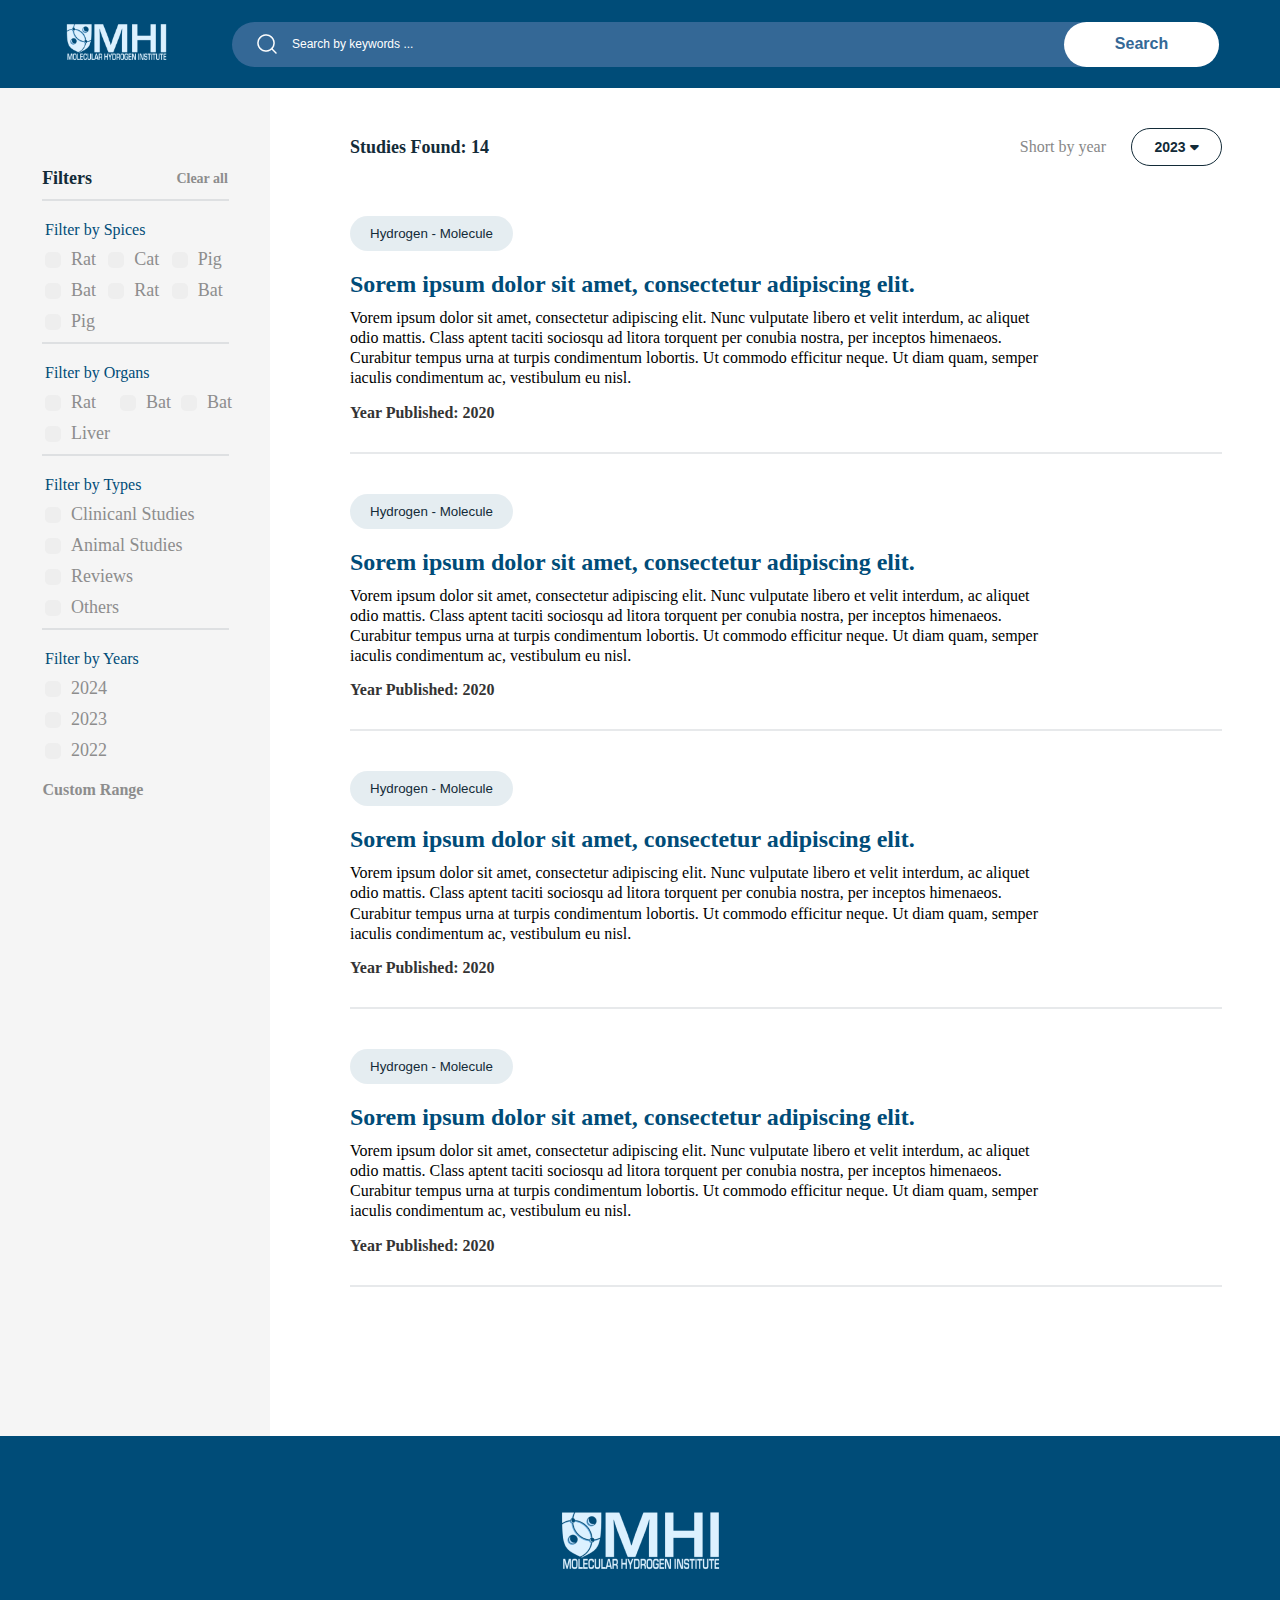
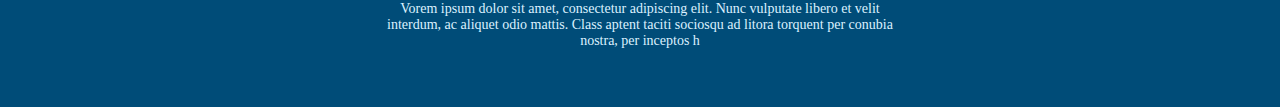
<file: mhi.html>
<!DOCTYPE html>
<html lang="en">
<head>
    <meta charset="UTF-8">
    <meta name="viewport" content="width=device-width, initial-scale=1.0">
    <title>Document</title>
    <link rel="stylesheet" href="./mhi.css">
    <link rel="stylesheet" href="https://cdnjs.cloudflare.com/ajax/libs/font-awesome/6.6.0/css/all.min.css"/>
</head>
<body>
    <!-- nab start -->
    <div class="navbar">
        <div>
            <img src="./image 2.png" class="logo">
        </div>
<div class="navsrchbar">
    <div class="navbarsrchsub">
<img src="./Vector2.png">
<input type="text" placeholder="Search by keywords ...">
</div>

<div class="navbarsrhbut">
    <button>Search</button>
</div>

</div>

    </div>
<!-- navbar end -->


<!-- header start -->
<div class="main">
<div class="headerleft">
<div class="headerleftsub">

<div class="headerfrst">
        <h2 class="hfrsth2">Filters</h2>
        <h2 class="hscndh2">Clear all</h2>
</div>
<hr class="headerfrstline">

<h2 class="filterh">Filter by Spices</h2>

<div class="Filterspices">
<div class="ashar">
<h1></h1>
<p>Rat</p>
</div>

<div class="ashar">
    <h1></h1>
    <p>Cat</p>
    </div>

    <div class="ashar">
        <h1></h1>
        <p>Pig</p>
        </div>

        <div class="ashar">
            <h1></h1>
            <p>Bat</p>
            </div>

            <div class="ashar">
                <h1></h1>
                <p>Rat</p>
                </div>

                <div class="ashar">
                    <h1></h1>
                    <p>Bat</p>
                    </div>

                    <div class="ashar">
                        <h1></h1>
                        <p>Pig</p>
                        </div>

</div>
<hr class="headerfrstline">


<h2 class="filterh">Filter by Organs</h2>

<div class="Filterspices">
<div class="ashar">
<h1></h1>
<p>Rat</p>
</div>

<div class="ashar">
    <h1></h1>
    <p>Bat</p>
    </div>

    <div class="ashar">
        <h1></h1>
        <p>Bat</p>
        </div>

        <div class="ashar">
            <h1></h1>
            <p>Liver</p>
            </div>


</div>
<hr class="headerfrstline">

<h2 class="filterh">Filter by Types</h2>

<div class="Filterspices1">
<div class="ashar" id="ashar2">
<h1></h1>
<p>Clinicanl Studies</p>
</div>

            <div class="ashar" id="ashar2">
                <h1></h1>
                <p>Animal Studies</p>
                </div>

                <div class="ashar" id="ashar2">
                    <h1></h1>
                    <p>Reviews</p>
                    </div>

                    <div class="ashar" id="ashar2">
                        <h1></h1>
                        <p>Others</p>
                        </div>

</div>
<hr class="headerfrstline">

<h2 class="filterh">Filter by Years</h2>

<div class="Filterspices1">
<div class="ashar" id="ashar2">
<h1></h1>
<p>2024</p>
</div>
            <div class="ashar" id="ashar2">
                <h1></h1>
                <p>2023</p>
                </div>

                <div class="ashar" id="ashar2">
                    <h1></h1>
                    <p>2022</p>
                    </div>

</div>
<h1 class="fltlsth">Custom Range</h1>
</div>
</div>



<!-- site bar start -->
<div class="sitebar">

<div class="sitebarheadings">
<h1>Studies Found: 14</h1>
<div class="sitebarbutton">
    <p>Short by year</p>
    <button>2023 <i class="fa-solid fa-caret-down"></i></button>
</div>
</div>

<button class="hydrogenmolecule">Hydrogen - Molecule</button>
<div class="sitebar_frstpara">
<h2>Sorem ipsum dolor sit amet, consectetur adipiscing elit.</h2>
<p>Vorem ipsum dolor sit amet, consectetur adipiscing elit. Nunc vulputate libero et velit interdum, ac aliquet odio mattis. Class aptent taciti sociosqu ad litora torquent per conubia nostra, per inceptos himenaeos. Curabitur tempus urna at turpis condimentum lobortis. Ut commodo efficitur neque. Ut diam quam, semper iaculis condimentum ac, vestibulum eu nisl.</p>
<h3>Year Published: 2020</h3>
</div>
<hr class="sitebar_hr">

<button class="hydrogenmolecule">Hydrogen - Molecule</button>
<div class="sitebar_frstpara">
<h2>Sorem ipsum dolor sit amet, consectetur adipiscing elit.</h2>
<p>Vorem ipsum dolor sit amet, consectetur adipiscing elit. Nunc vulputate libero et velit interdum, ac aliquet odio mattis. Class aptent taciti sociosqu ad litora torquent per conubia nostra, per inceptos himenaeos. Curabitur tempus urna at turpis condimentum lobortis. Ut commodo efficitur neque. Ut diam quam, semper iaculis condimentum ac, vestibulum eu nisl.</p>
<h3>Year Published: 2020</h3>
</div>
<hr class="sitebar_hr">


<button class="hydrogenmolecule">Hydrogen - Molecule</button>
<div class="sitebar_frstpara">
<h2>Sorem ipsum dolor sit amet, consectetur adipiscing elit.</h2>
<p>Vorem ipsum dolor sit amet, consectetur adipiscing elit. Nunc vulputate libero et velit interdum, ac aliquet odio mattis. Class aptent taciti sociosqu ad litora torquent per conubia nostra, per inceptos himenaeos. Curabitur tempus urna at turpis condimentum lobortis. Ut commodo efficitur neque. Ut diam quam, semper iaculis condimentum ac, vestibulum eu nisl.</p>
<h3>Year Published: 2020</h3>
</div>
<hr class="sitebar_hr">

<button class="hydrogenmolecule">Hydrogen - Molecule</button>
<div class="sitebar_frstpara">
<h2>Sorem ipsum dolor sit amet, consectetur adipiscing elit.</h2>
<p>Vorem ipsum dolor sit amet, consectetur adipiscing elit. Nunc vulputate libero et velit interdum, ac aliquet odio mattis. Class aptent taciti sociosqu ad litora torquent per conubia nostra, per inceptos himenaeos. Curabitur tempus urna at turpis condimentum lobortis. Ut commodo efficitur neque. Ut diam quam, semper iaculis condimentum ac, vestibulum eu nisl.</p>
<h3>Year Published: 2020</h3>
</div>
<hr class="sitebar_hr">

</div>

<!-- site bar end -->



</div> 
<!-- both main div close header and site bar -->


    <!-- footer start -->
    <div class="footerlast">
        <img src="./image 2.png">
        <p>Vorem ipsum dolor sit amet, consectetur adipiscing elit. Nunc vulputate libero et velit interdum, ac aliquet
            odio mattis. Class aptent taciti sociosqu ad litora torquent per conubia nostra, per inceptos h</p>
    </div>
    <!-- footer end -->






















<!-- header end -->




    
</body>
</html>
</file>
<file: mhi.css>
*{
    padding: 0;
    margin: 0;
}
/* nab start */
.navbar {
    width: 100%;
    height: 88px;
    justify-content: center;
    align-items: center;
    background: #004C78;
    display: flex;
    justify-content: center;
    gap: 60px;
}

.logo {
    width: 111px;
    height: 45px;
}
.navsrchbar{
    width: 987px;
height: 45px;
border-radius: 100px;
background-color: #346896;
display: flex;
align-items: center;
justify-content: space-between;
backdrop-filter: blur(0.1);
}
.navbarsrchsub{
display: flex;
justify-content: center;
align-items: center;
padding-left: 25px;
gap: 15px;
}
.navbarsrchsub input{
    outline: none;
    border: none;
    width: 127px;
    height: 15px;
    font-size: 12px;
    color: #FFFFFF;
    background-color: transparent;
    font-weight: 400;
}
.navbarsrchsub input::placeholder {
    color: #FFFFFF;
}
.navbarsrhbut{
    background-color: #FFFFFF;
    color: #346896;
    height: 45px;
    display: flex;
    justify-content: center;
    align-items: center;
    width: 155px;
    border-radius: 100px;
}
.navbarsrhbut button{
border: none;
background-color: transparent;
font-weight: 600;
font-size: 16px;
color: #346896;
}
/* nav bar end */


/* header start */
.main{
    width: 100%;
    display: flex;
}

.headerleft{
    width: 25%;
height: 1268px;
background: #F5F5F5;
padding-top: 80px;
display: flex;
justify-content: end;
}
.headerleftsub{ 
    width: 270px;
}

.headerfrst{
justify-content: space-around;
align-items: center;
display: flex;
text-align: center;
}
.hfrsth2{
    font-size: 18px;
    color: #132B38;
}
.hscndh2{
    font-size: 14px;
    color: #8D8D8D;
}

.headerfrstline{
    margin: 10px auto;
    width: 185px;
border: 1px solid #132B381A;
}
.filterh{
    margin: auto;
    width: 180px;
font-size: 16px;
font-weight: 500;
padding: 10px 0px;
color: #004C78;
}
.Filterspices{
    display: grid;
    width: 180px;
    margin: auto;
    gap: 10px;
    grid-template-columns: auto auto auto;
}
.ashar{
    display: flex;
    gap: 10px;
    align-items: center;
    text-align: center;
}
.ashar h1{
    height: 16px;
    width: 16px;
    border-radius: 5px;
    background-color: #EEEEEE;
}
.ashar p{
    font-size: 18px;
    font-weight: 400;
    color: #8D8D8D;
}
.Filterspices1{
    width: 180px;
    margin: auto;
}
#ashar2{
margin-bottom: 10px;
}
.fltlsth{
    font-size: 16px;
    color: #8D8D8D;
    margin: 10px auto;
    width: 185px;
    padding-top: 10px;
}

/* header end */



/* site bar start */
.sitebar{
    width: 75%;
    padding: 40px 80px;
}
.sitebarheadings{
    display: flex;
    margin-bottom: 50px;
    align-items: center;
    justify-content: space-between;
}
.sitebarheadings h1{
    font-size: 18px;
    color: #132B38;
font-weight: 600;
}
.sitebarbutton{
    display: flex;
    gap: 25px;
    text-align: center;
    align-items: center;
    justify-content: center;
}
.sitebarbutton p{
    color: #878787;
font-size: 16px;
}
.sitebarbutton button{
    width: 91px;
    height: 38px;
border-radius: 100px;
border: 1px solid #132B38;
color: #132B38;
background-color: transparent;
font-size: 14px;
font-weight: 600;
}
.hydrogenmolecule{
    background-color: #004C781A;
    width: 163px;
height: 35px;
border-radius: 100px;
border: none;
color: #132B38;
}
.sitebar_frstpara{
    margin: 20px 0px;
    
    width: 700px;
}
.sitebar_frstpara h2{
    color: #004C78;
font-size: 24px;
font-weight: 600;
}
.sitebar_frstpara p{
font-size: 16px;
padding: 10px 0px 15px 0px;
font-weight: 400;
line-height: 20.16px;
}
.sitebar_frstpara h3{
color: #343434;
font-size: 16px;
font-weight: 600;
}
.sitebar_hr{

    border: 1px solid #132B381A;
    width: 870px;
    margin: 30px auto 40px;
}
/* site bar end */

/* footer start */
.footerlast {
    width: 100%;
    height: 271px;
    text-align: center;
    background-color: #004C78;
}

.footerlast img {
    margin: auto;
    padding: 70px 0px 20px 0px;
}

.footerlast p {
    width: 534px;
    height: 54px;
    margin: auto;
    color: #DCF1FF;
    font-weight: 400;
    font-size: 14px;
}
/* footer end */
</file>
